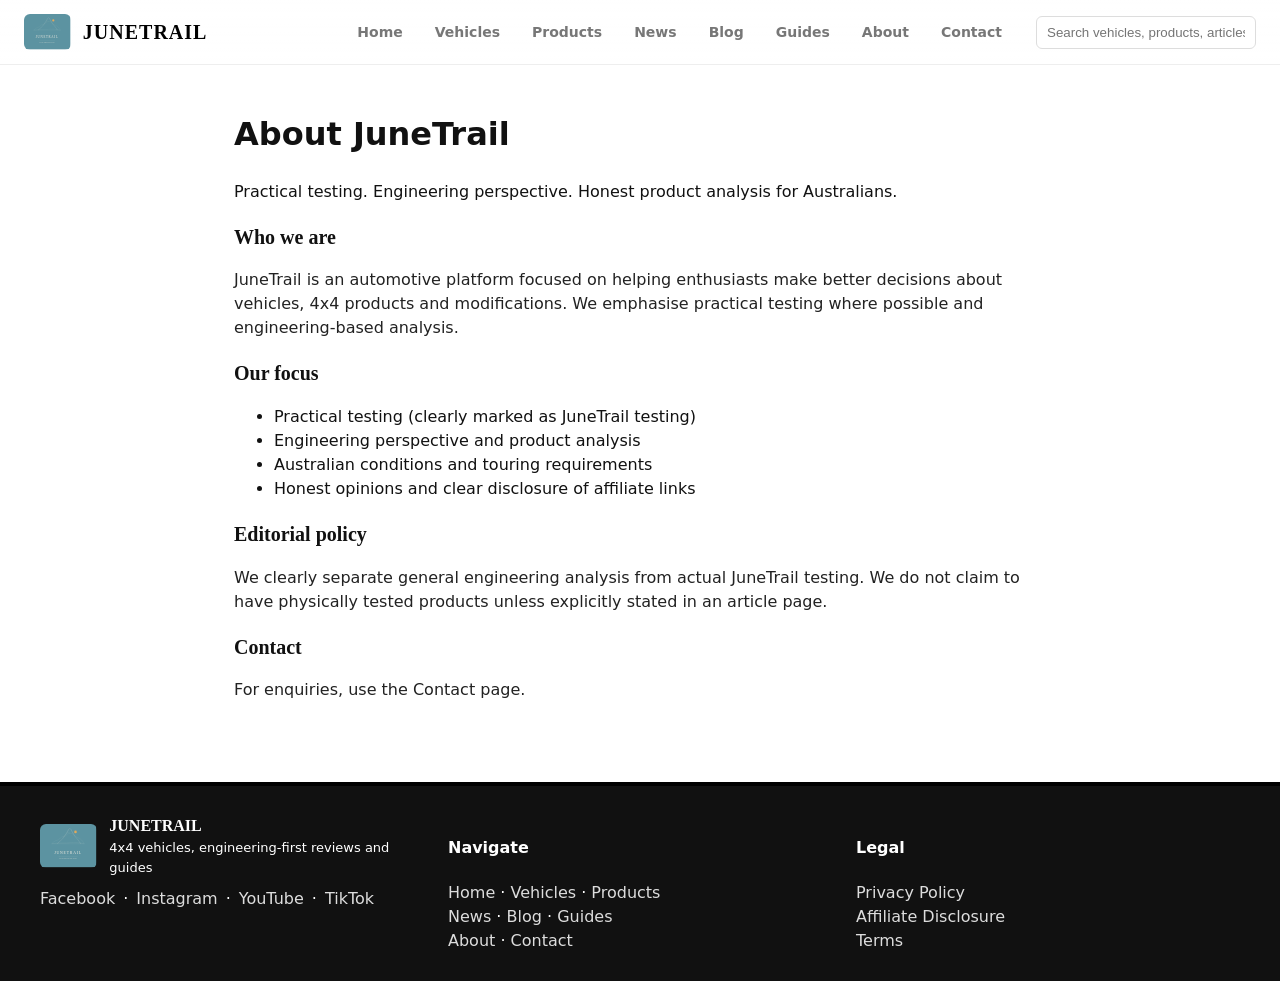
<file: about.html>
<!doctype html>
<html lang="en">
<head>
  <meta charset="utf-8" />
  <title>About — JuneTrail</title>
  <meta name="description" content="About JuneTrail — our mission and editorial approach." />
  <meta name="viewport" content="width=device-width,initial-scale=1" />
  <link rel="stylesheet" href="css/style.css" />
</head>
<body class="page-about">
  <div id="site-header"></div>

  <main class="container narrow">
    <div class="section-header">
      <h1>About JuneTrail</h1>
      <p class="muted">Practical testing. Engineering perspective. Honest product analysis for Australians.</p>
    </div>

    <article class="content">
      <h2>Who we are</h2>
      <p>JuneTrail is an automotive platform focused on helping enthusiasts make better decisions about vehicles, 4x4 products and modifications. We emphasise practical testing where possible and engineering-based analysis.</p>

      <h2>Our focus</h2>
      <ul>
        <li>Practical testing (clearly marked as JuneTrail testing)</li>
        <li>Engineering perspective and product analysis</li>
        <li>Australian conditions and touring requirements</li>
        <li>Honest opinions and clear disclosure of affiliate links</li>
      </ul>

      <h2>Editorial policy</h2>
      <p>We clearly separate general engineering analysis from actual JuneTrail testing. We do not claim to have physically tested products unless explicitly stated in an article page.</p>

      <h2>Contact</h2>
      <p>For enquiries, use the Contact page.</p>
    </article>
  </main>

  <div id="site-footer"></div>

  <script src="js/components.js"></script>
  <script>
    components.init();
  </script>
</body>
</html>
</file>
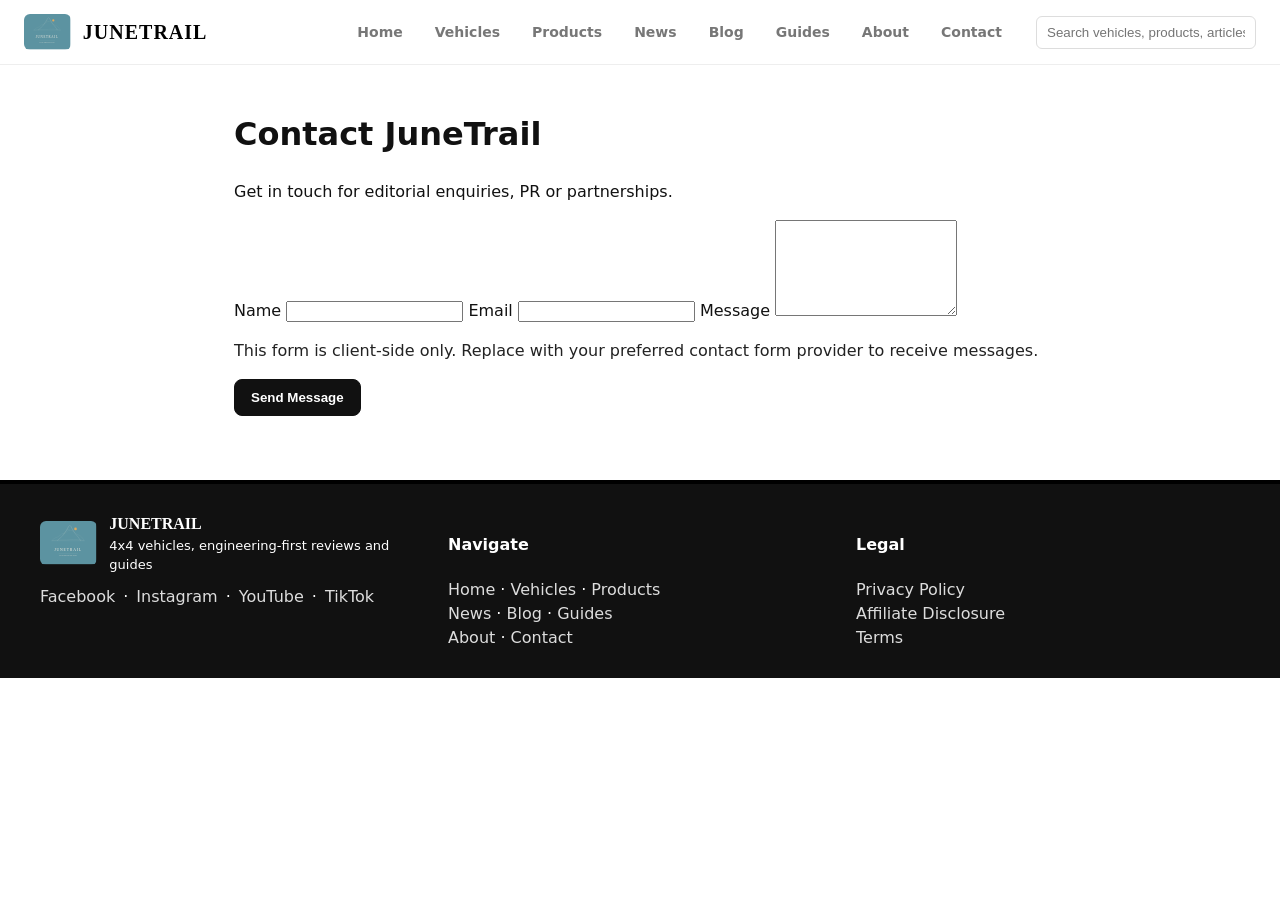
<file: contact.html>
<!doctype html>
<html lang="en">
<head>
  <meta charset="utf-8" />
  <title>Contact — JuneTrail</title>
  <meta name="description" content="Contact JuneTrail." />
  <meta name="viewport" content="width=device-width,initial-scale=1" />
  <link rel="stylesheet" href="css/style.css" />
</head>
<body class="page-contact">
  <div id="site-header"></div>

  <main class="container narrow">
    <div class="section-header">
      <h1>Contact JuneTrail</h1>
      <p class="muted">Get in touch for editorial enquiries, PR or partnerships.</p>
    </div>

    <article class="content">
      <form id="contact-form">
        <label>Name <input type="text" name="name" required /></label>
        <label>Email <input type="email" name="email" required /></label>
        <label>Message <textarea name="message" rows="6" required></textarea></label>
        <p class="muted">This form is client-side only. Replace with your preferred contact form provider to receive messages.</p>
        <button class="btn btn-primary" type="submit">Send Message</button>
      </form>
    </article>
  </main>

  <div id="site-footer"></div>

  <script src="js/components.js"></script>
  <script>
    components.init();
    document.getElementById('contact-form').addEventListener('submit', function(e){
      e.preventDefault();
      alert('This is a static demo. To receive messages, integrate a contact provider or replace this form with your service.');
    });
  </script>
</body>
</html>
</file>
<file: css/style.css>
/* JuneTrail — simple, clean black-and-white theme */
/* Fonts: Inter for UI, Merriweather for headings */
:root{
  --bg:#ffffff;
  --text:#111111;
  --muted:#777;
  --accent:#000;
  --card-bg:#fafafa;
  --dark-bg:#0f0f0f;
  --max-width:1200px;
  --gap:20px;
  --radius:8px;
}

*{box-sizing:border-box}
html,body{height:100%}
body{
  margin:0;
  font-family:Inter,system-ui,-apple-system,Segoe UI,Roboto,"Helvetica Neue",Arial;
  color:var(--text);
  background:var(--bg);
  -webkit-font-smoothing:antialiased;
  -moz-osx-font-smoothing:grayscale;
  line-height:1.5;
  font-size:16px;
}

.container{max-width:var(--max-width);margin:0 auto;padding:24px}
.narrow{max-width:860px}
.lead{font-size:1.05rem;color:var(--muted)}
a{color:inherit;text-decoration:none}
img{max-width:100%;height:auto;display:block;border-radius:6px}

/* Header */
.header{
  display:flex;
  align-items:center;
  justify-content:space-between;
  gap:16px;
  padding:14px 24px;
  position:sticky;top:0;z-index:30;
  background:linear-gradient(to bottom, rgba(255,255,255,0.98), rgba(255,255,255,0.95));
  border-bottom:1px solid #eee;
}
.brand{
  display:flex;align-items:center;gap:12px;font-weight:800;font-family:Merriweather, serif;
  letter-spacing:1px;font-size:20px;color:var(--accent)
}
.brand img{height:36px}
.nav{
  display:flex;align-items:center;gap:12px;
}
.nav a{padding:8px 10px;border-radius:6px;font-weight:600;font-size:14px;color:var(--muted)}
.nav a:hover{background:#1111110f;color:var(--accent)}
.search {
  display:flex;align-items:center;gap:8px;margin-left:12px;
}
.search input{
  border:1px solid #ddd;padding:8px 10px;border-radius:6px;min-width:220px;background:#fff;
}
.hamburger{display:none;border:0;background:transparent;padding:8px}

/* Hero */
.hero{padding:40px 0}
.hero-inner{display:flex;gap:30px;align-items:center;justify-content:space-between}
.hero-text h1{font-family:Merriweather, serif;font-size:40px;margin:0 0 8px}
.hero-text .lead{margin-bottom:16px}
.btn{display:inline-block;padding:10px 16px;border-radius:8px;border:1px solid #111;background:#fff;color:#111;font-weight:700}
.btn-primary{background:#111;color:#fff;border-color:#111}

/* Sections */
.section{padding:36px 0;border-top:1px solid #f2f2f2}
.section.dark{background:var(--dark-bg);color:#fff}
.section .section-header{display:flex;align-items:end;justify-content:space-between;gap:12px;margin-bottom:18px}
.section .section-header h2{font-family:Merriweather, serif;margin:0;font-size:22px}
.link-more{font-size:14px;color:var(--muted)}

/* Cards grid */
.grid{display:grid;gap:var(--gap)}
.cards-grid{grid-template-columns:repeat(auto-fill,minmax(240px,1fr))}
.card{
  background:var(--card-bg);padding:12px;border-radius:8px;border:1px solid #eee;
  transition:transform .18s ease,box-shadow .18s ease;
}
.card:hover{transform:translateY(-6px);box-shadow:0 10px 24px rgba(0,0,0,0.06)}
.card.small{padding:8px}
.card .meta{font-size:13px;color:var(--muted);margin-bottom:8px}
.card h3{margin:0 0 8px;font-size:16px;font-family:Merriweather,serif}
.card .excerpt{font-size:14px;color:#333}

/* Footer */
.footer{
  padding:28px 24px;background:#111;color:#fff;margin-top:40px;border-top:4px solid #000;
}
.footer .footer-inner{max-width:var(--max-width);margin:0 auto;display:flex;gap:24px;align-items:flex-start;justify-content:space-between}
.footer .col{flex:1}
.footer a{color:#ddd}
.social{display:flex;gap:8px;margin-top:10px}

/* Article content */
.content h2{font-family:Merriweather, serif;font-size:20px;margin-top:18px}
.content p{color:#222}
.hero-figure{margin:12px 0}
.specs{width:100%;border-collapse:collapse;margin:10px 0}
.specs th,.specs td{padding:8px;border:1px solid #eee;text-align:left}

/* Breadcrumbs */
.breadcrumbs{font-size:13px;color:var(--muted);margin:8px 0}

/* Two-column area */
.two-col{display:grid;grid-template-columns:1fr 1fr;gap:20px}

/* Responsive */
@media (max-width:900px){
  .hero-inner{flex-direction:column}
  .nav{display:none}
  .hamburger{display:inline-flex}
  .search input{min-width:120px}
  .two-col{grid-template-columns:1fr}
  .cards-grid{grid-template-columns:repeat(auto-fill,minmax(200px,1fr))}
}

/* Small cards */
.cards-grid.small .card{padding:10px}
</file>
